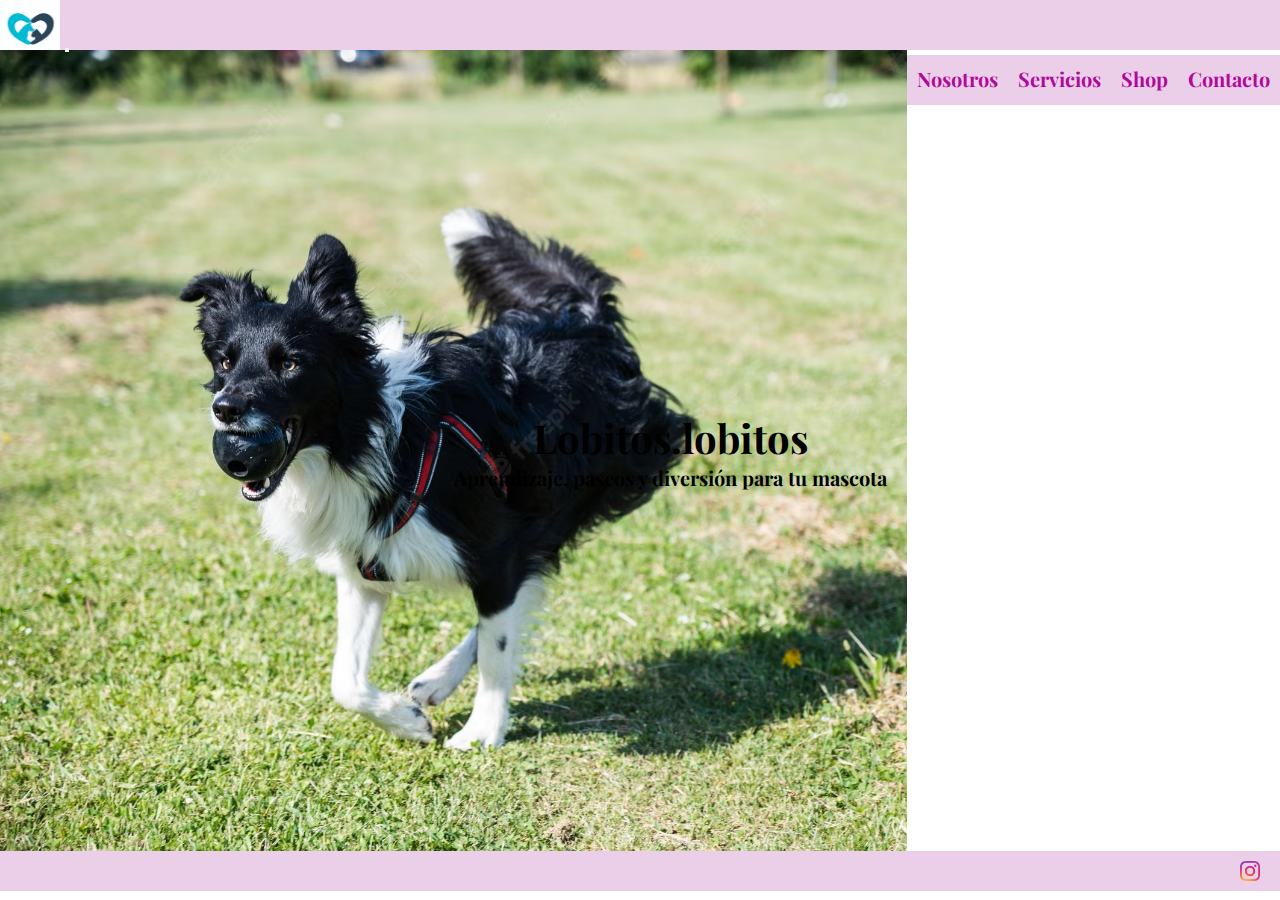
<file: index.html>
<!DOCTYPE html>
<html lang="en">
<head>
    <meta charset="UTF-8">
    <meta http-equiv="X-UA-Compatible" content="IE=edge">
    <meta name="viewport" content="width=device-width, initial-scale=1.0">
    <title>Document</title>

    <!-- BOOTSTRAP -->
    <link href="https://cdn.jsdelivr.net/npm/bootstrap@5.3.0-alpha1/dist/css/bootstrap.min.css" rel="stylesheet" integrity="sha384-GLhlTQ8iRABdZLl6O3oVMWSktQOp6b7In1Zl3/Jr59b6EGGoI1aFkw7cmDA6j6gD" crossorigin="anonymous">

    <!-- MAIN CSS -->
    <link rel="stylesheet" href="./css/estilos.css">
    
    <!-- GOOGLE FONTS -->
    <link rel="preconnect" href="https://fonts.googleapis.com">
    <link rel="preconnect" href="https://fonts.gstatic.com" crossorigin>
    <link href="https://fonts.googleapis.com/css2?family=Playfair+Display:wght@500&display=swap" rel="stylesheet">

    </head>


<body>
    <header>
        <div>
            <nav class="navbar navbar-expand-lg bg-body-tertiary">
                <div class="container-fluid">
                  <a class="navbar-brand" href="#"><img src="./img/logo.jpg" alt="Logo" width="60rem" height="50rem" class="d-inline-block align-text-top"></a>
                  <button class="navbar-toggler" type="button" data-bs-toggle="collapse" data-bs-target="#navbarSupportedContent" aria-controls="navbarSupportedContent" aria-expanded="false" aria-label="Toggle navigation">
                    <span class="navbar-toggler-icon"></span>
                  </button>
                  <div class="collapse navbar-collapse" id="navbarSupportedContent">
                    <ul class="navbar-nav me-auto mb-2 mb-lg-0">
                        <li class="nav-item">
                            <a class="nav-link active" aria-current="page" href="./pages/contacto.html">Contacto</a>
                        </li>
                        <li class="nav-item">
                            <a class="nav-link" href="./pages/carrito.html">Shop</a>
                        </li>
                        <li class="nav-item">
                            <a class="nav-link" href="./pages/servicios.html">Servicios</a>
                        </li>
                        <li class="nav-item">
                            <a class="nav-link" href="./pages/sobrenosotros.html">Nosotros</a>
                        </li>
                    </ul>
                    </div>
                </div>
              </nav>
        </div>
    </header>
    <main>
        <div>
            <section class="principal">
                <div class="title">
                    <h1 >Lobitos.lobitos</h1>
                    <p > Aprendizaje, paseos y diversión para tu mascota</p>
                </div>
            </section>
        </div> 
    </main>

    <footer>        
        <a href="https://www.instagram.com/lobitos.lobitos/" target="_blank">
            <img src="./img/logo-instagram-png-2443.png" alt="logo instagram" class="instagram"></a>
    </footer>

    <!-- BOOTSTRAP -->

    <script src="https://cdn.jsdelivr.net/npm/bootstrap@5.3.0-alpha1/dist/js/bootstrap.bundle.min.js" integrity="sha384-w76AqPfDkMBDXo30jS1Sgez6pr3x5MlQ1ZAGC+nuZB+EYdgRZgiwxhTBTkF7CXvN" crossorigin="anonymous"></script>

</body>

</html>
</file>
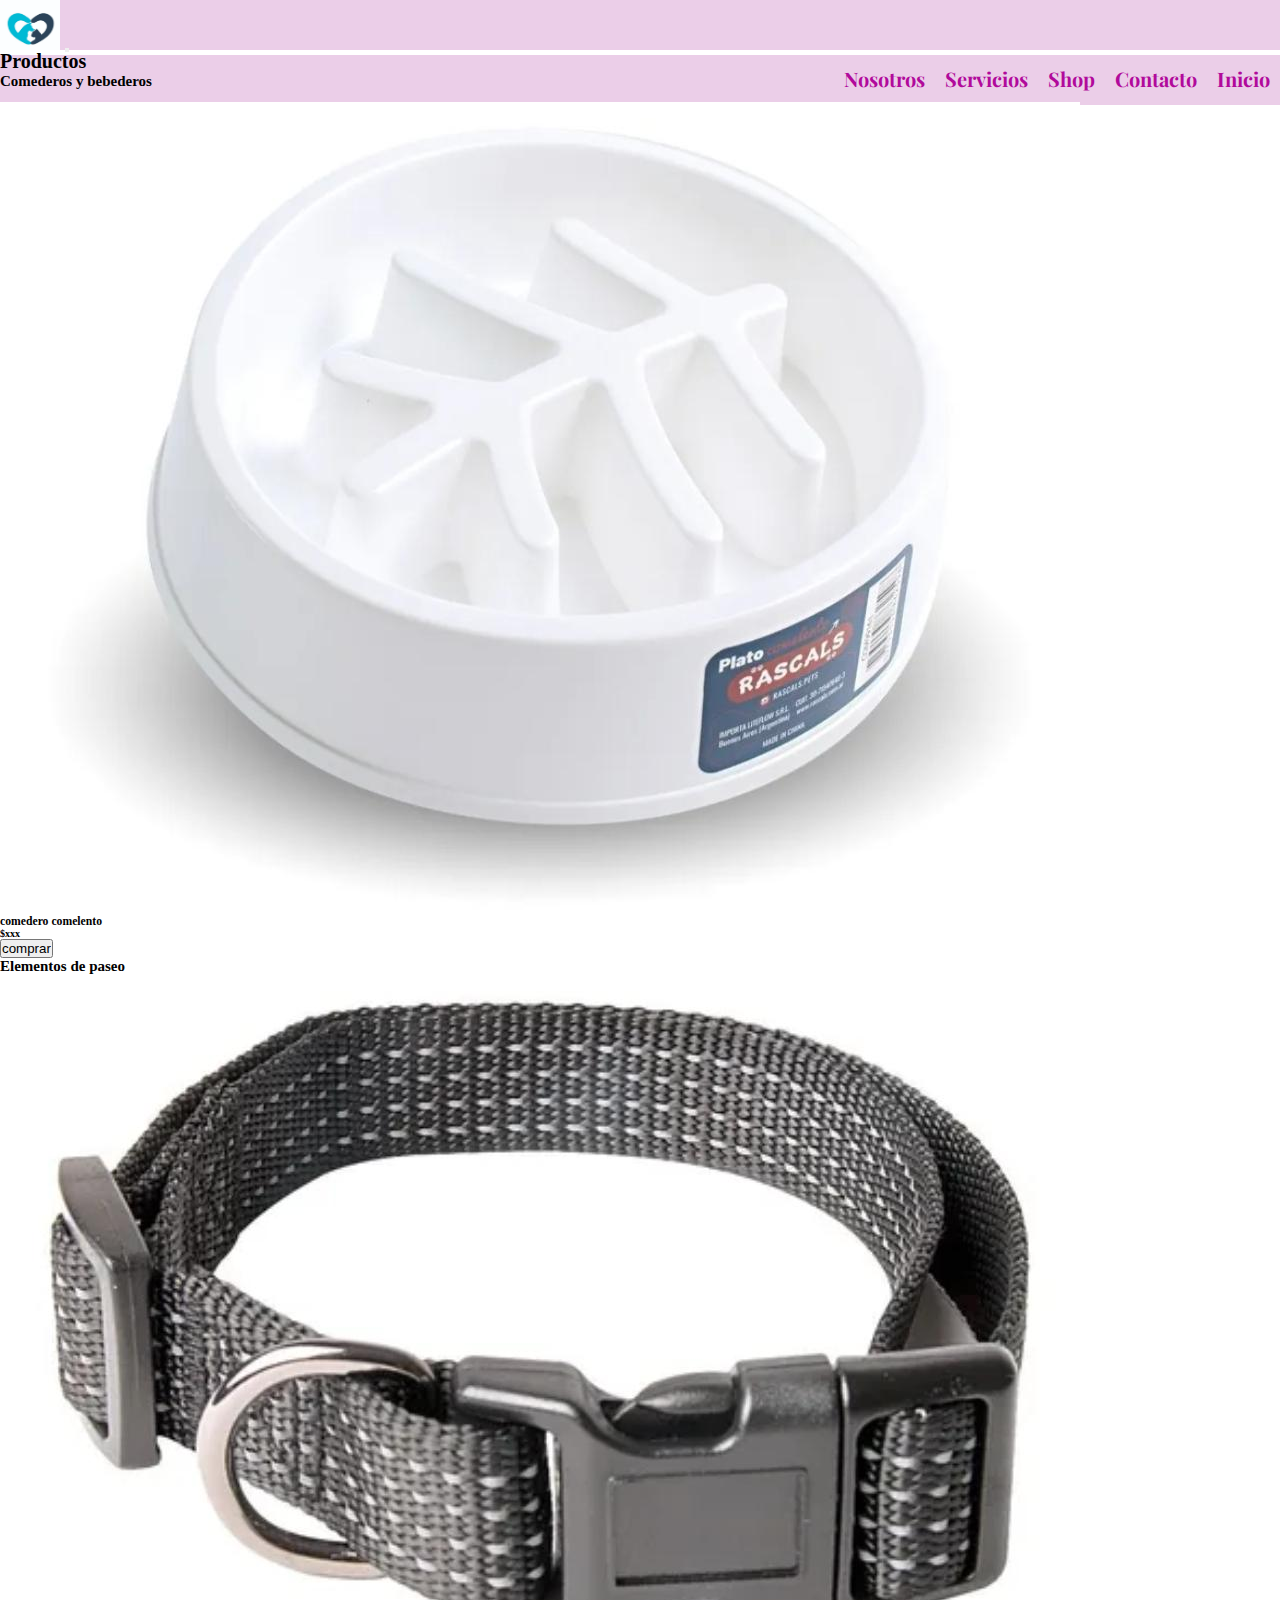
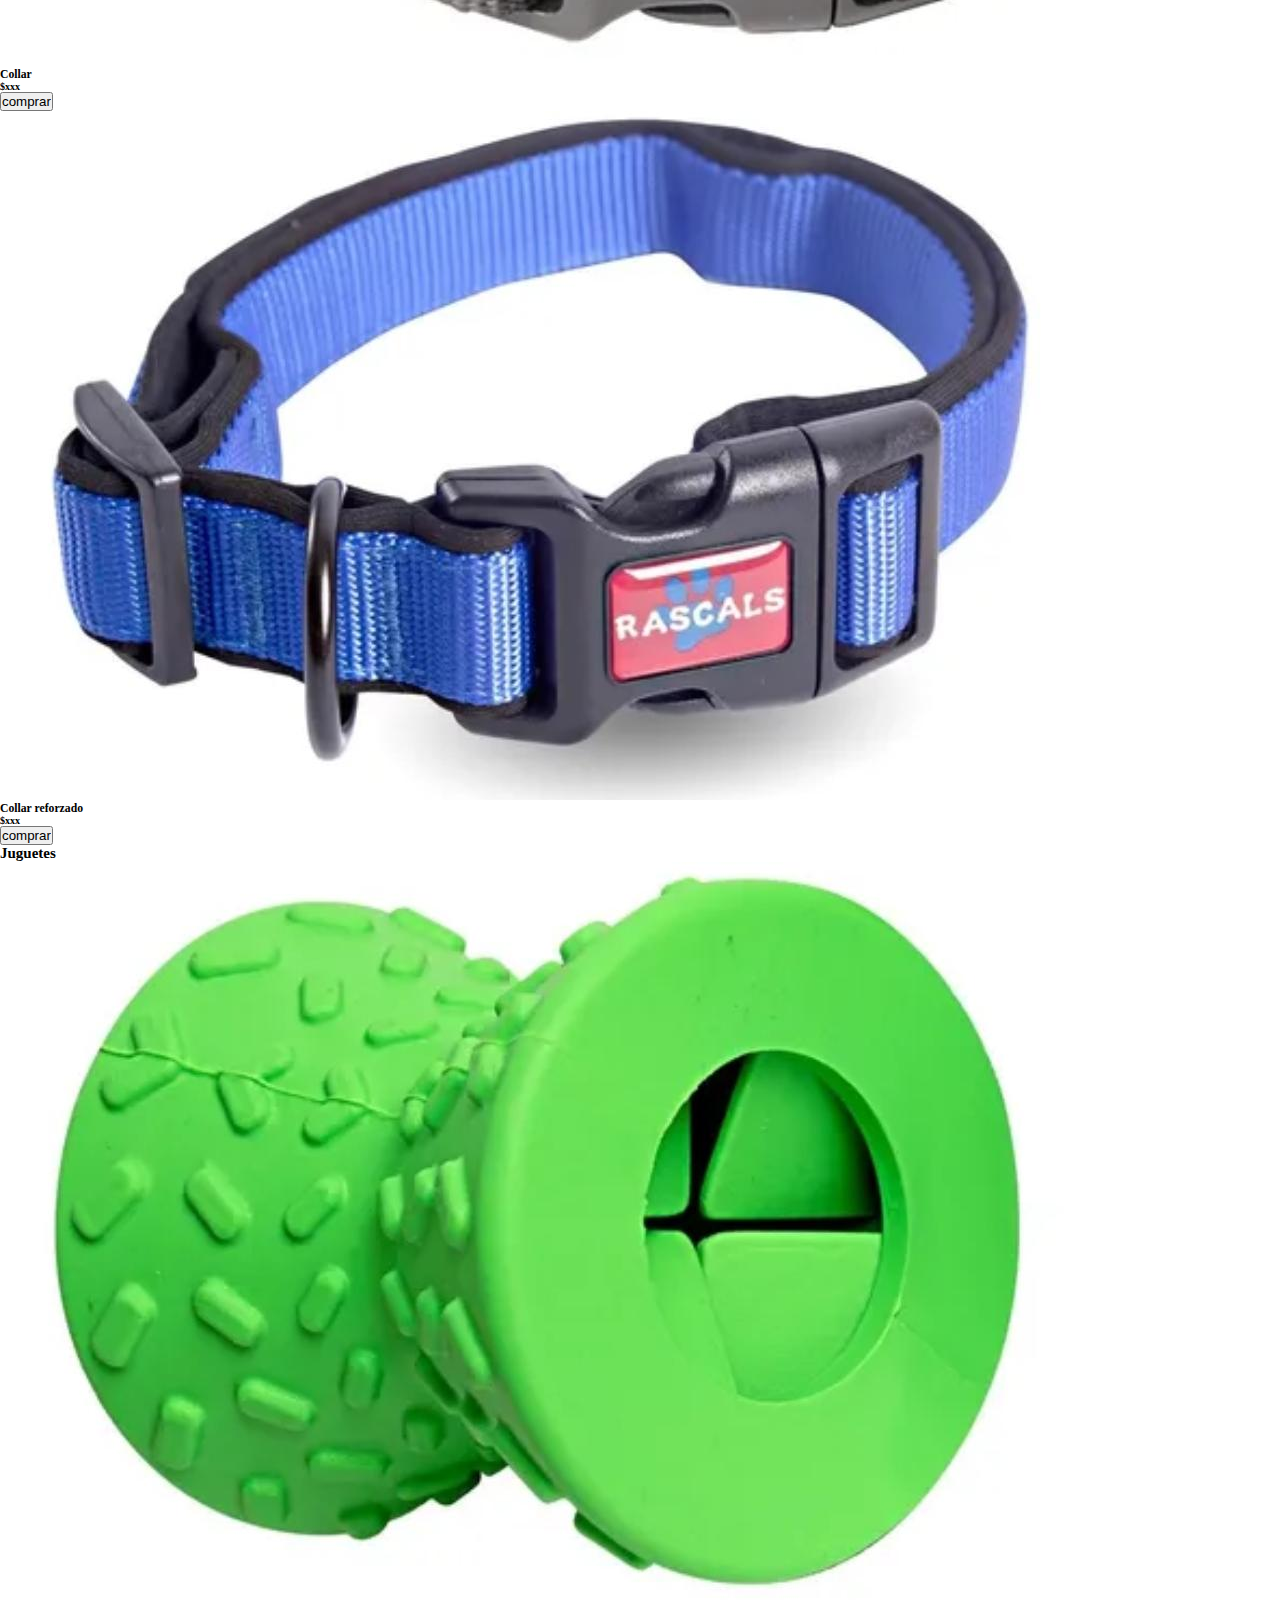
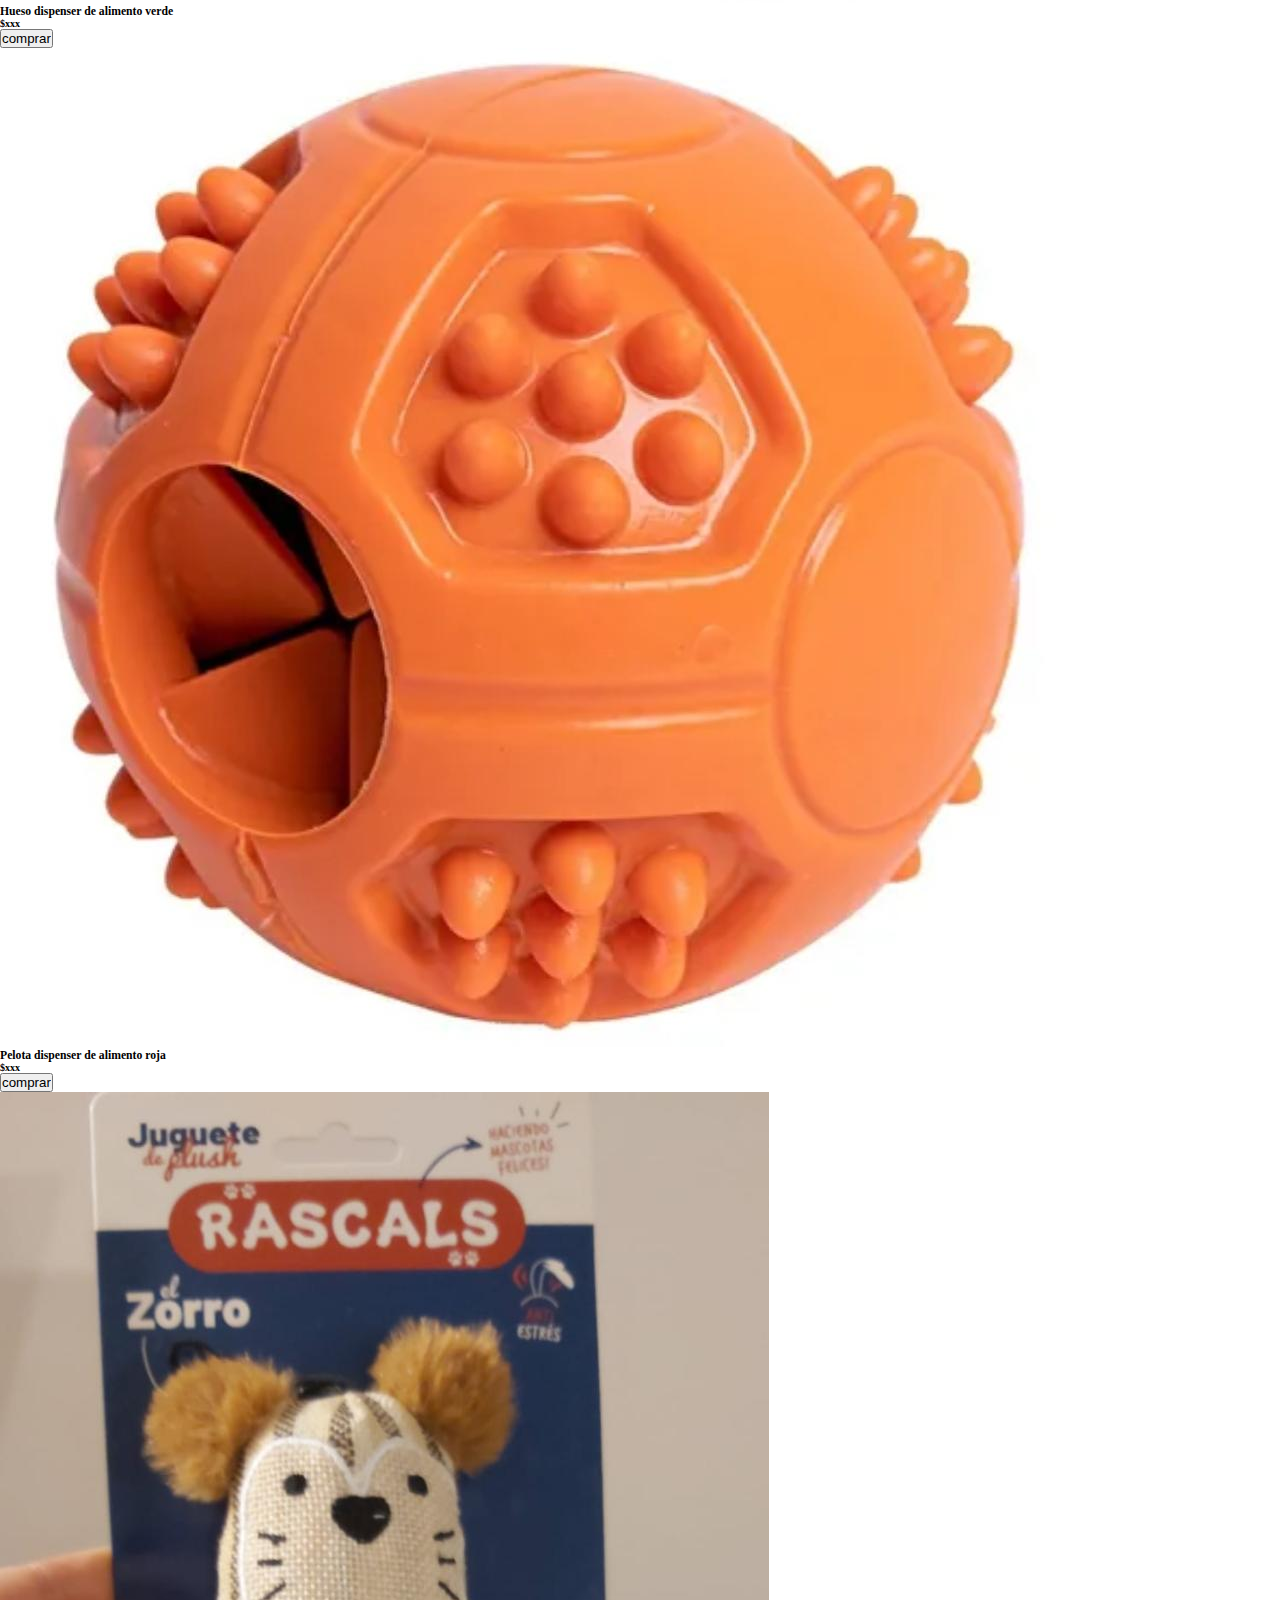
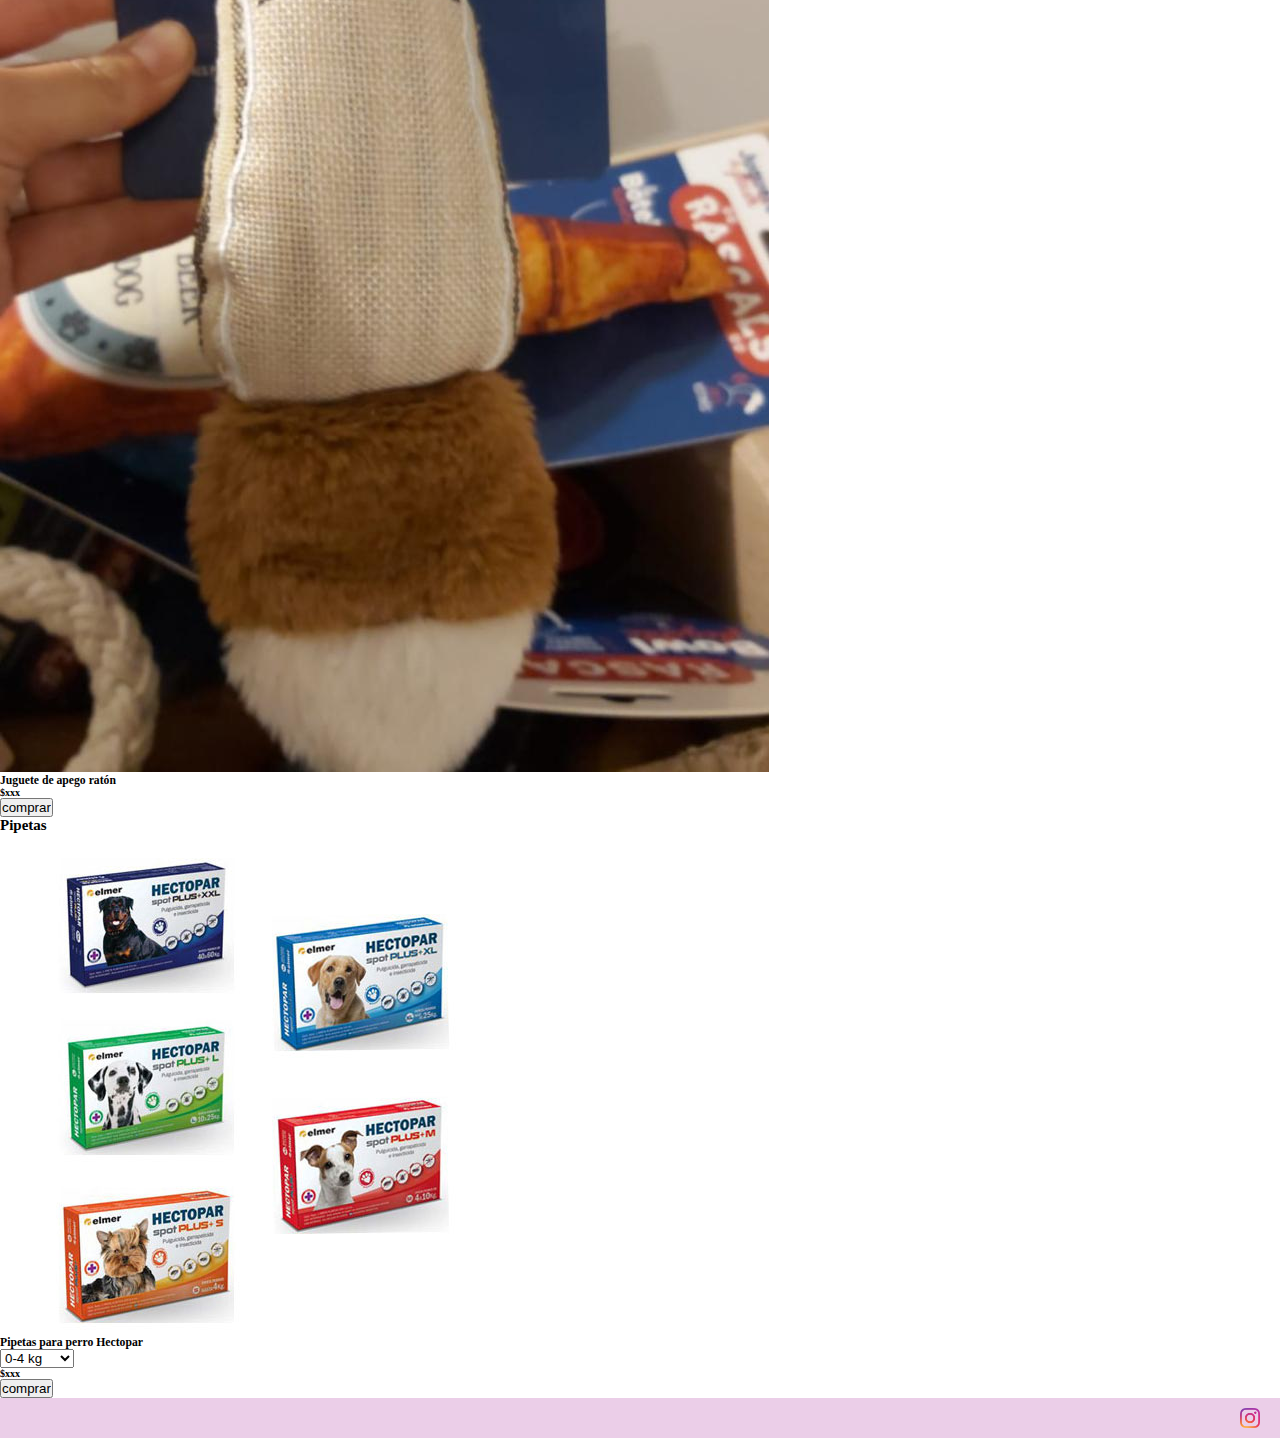
<file: pages/carrito.html>
<!DOCTYPE html>
<html lang="en">
<head>
    <meta charset="UTF-8">
    <meta http-equiv="X-UA-Compatible" content="IE=edge">
    <meta name="viewport" content="width=device-width, initial-scale=1.0">
    <title>Document</title>

    <!-- BOOTSTRAP -->
    <link href="https://cdn.jsdelivr.net/npm/bootstrap@5.3.0-alpha1/dist/css/bootstrap.min.css" rel="stylesheet" integrity="sha384-GLhlTQ8iRABdZLl6O3oVMWSktQOp6b7In1Zl3/Jr59b6EGGoI1aFkw7cmDA6j6gD" crossorigin="anonymous">

    <!-- MAIN CSS -->
    <link rel="stylesheet" href="../css/estilos.css">

    <!-- GOOGLE FONTS -->
    <link rel="preconnect" href="https://fonts.googleapis.com">
    <link rel="preconnect" href="https://fonts.gstatic.com" crossorigin>
    <link href="https://fonts.googleapis.com/css2?family=Playfair+Display:wght@500&display=swap" rel="stylesheet">


</head>
<body>
    <header>
        <div>
            <nav class="navbar navbar-expand-lg bg-body-tertiary">
                <div class="container-fluid">
                    <a class="navbar-brand" href="#"><img src="../img/logo.jpg" alt="Logo" width="60rem" height="50rem" class="d-inline-block align-text-top"></a>
                    <button class="navbar-toggler" type="button" data-bs-toggle="collapse" data-bs-target="#navbarSupportedContent" aria-controls="navbarSupportedContent" aria-expanded="false" aria-label="Toggle navigation">
                        <span class="navbar-toggler-icon"></span>
                    </button>
                    <div class="collapse navbar-collapse" id="navbarSupportedContent">
                    <ul class="navbar-nav me-auto mb-2 mb-lg-0">
                        <li class="nav-item">
                            <a class="nav-link active" aria-current="page" href="../index.html">Inicio</a>
                        </li>
                        <li class="nav-item">
                            <a class="nav-link" href="../pages/contacto.html">Contacto</a>
                        </li>
                        <li class="nav-item">
                            <a class="nav-link" href="../pages/carrito.html">Shop</a>
                        </li>
                        <li class="nav-item">
                            <a class="nav-link" href="../pages/servicios.html">Servicios</a>
                        </li>
                        <li class="nav-item">
                            <a class="nav-link" href="../pages/sobrenosotros.html">Nosotros</a>
                        </li>
                    </ul>
                    </div>
                </div>
            </nav>
        </div>
    </header>
    <main>
        <h1>Productos</h1>
        <section> 
            <h2>Comederos y bebederos</h2>
            <article>
                <img src="../img/Comedero comelento.jpeg" alt="comedero comelento blanco">
                <h3>comedero comelento</h3>
                <div>
                    <h4>$xxx</h4>
                </div>                
                <div>
                    <input type="button" value="comprar">
                </div>
            </article>
        </section>

        <section> 
            <h2>Elementos de paseo</h2>
            <article>
                <img src="../img/Collar.jpeg" alt="collar">
                <h3>Collar</h3>
                <div>
                    <h4>$xxx</h4>
                </div>
                <div>
                    <input type="button" value="comprar">
                </div>
            </article>
            <article>
                <img src="../img/Collar azul II.jpeg" alt="collar reforzado">
                <h3>Collar reforzado</h3>
                <div>
                    <h4>$xxx</h4>
                </div>
                <div>
                    <input type="button" value="comprar">
                </div>
            </article>
        </section>

        <section> 
            
            <h2>Juguetes</h2>

            <article>
                <img src="../img/Hueso dispenser verde.jpeg" alt="Hueso dispenser de alimento verde">
                <h3>Hueso dispenser de alimento verde</h3>
                <div>
                    <h4>$xxx</h4>
                </div>
                <div>
                    <input type="button" value="comprar">
                </div>
            </article>

            <article>
                <img src="../img/Pelota dispenser roja.jpeg" alt="Pelota dispenser de alimento roja">
                <h3>Pelota dispenser de alimento roja</h3>
                <div>
                    <h4>$xxx</h4>
                </div>
                <div>
                    <input type="button" value="comprar">
                </div>
            </article>

            <article>
                <img src="../img/Juguete de apego raton.jpeg" alt="Juguete de apego ratón">
                <h3>Juguete de apego ratón</h3>
                <div>
                    <h4>$xxx</h4>
                </div>
                <div>
                    <input type="button" value="comprar">
                </div>
            </article>
        </section>

        <section> 
            
            <h2>Pipetas</h2>

            <article>
                <img src="../img/hectopar-perro.jpg" alt="Pipetas para perro Hectopar">
                <h3>Pipetas para perro Hectopar</h3>
                <div>
                    <form action=""></form>
                    <select name="pipetas" id="">
                        <option value="0-4 kg">0-4 kg</option>
                        <option value="4-10 kg">4-10 kg</option>
                        <option value="10-25 kg">10-25 kg</option>
                        <option value="25-40 kg">25-40 kg</option>
                        <option value="40-60 kg">40-60 kg</option>
                    </select>
                </div>
                <div>
                    <h4>$xxx</h4>
                </div>
                <div>
                    <input type="button" value="comprar">
                </div>
                
            </article>

    </main>

    <footer>        
        <a href="https://www.instagram.com/lobitos.lobitos/" target="_blank">
            <img src="../img/logo-instagram-png-2443.png" alt="logo instagram" class="instagram"></a>
    </footer>

    <!-- BOOTSTRAP -->

    <script src="https://cdn.jsdelivr.net/npm/bootstrap@5.3.0-alpha1/dist/js/bootstrap.bundle.min.js" integrity="sha384-w76AqPfDkMBDXo30jS1Sgez6pr3x5MlQ1ZAGC+nuZB+EYdgRZgiwxhTBTkF7CXvN" crossorigin="anonymous"></script>

    
</body>
</html>
</file>
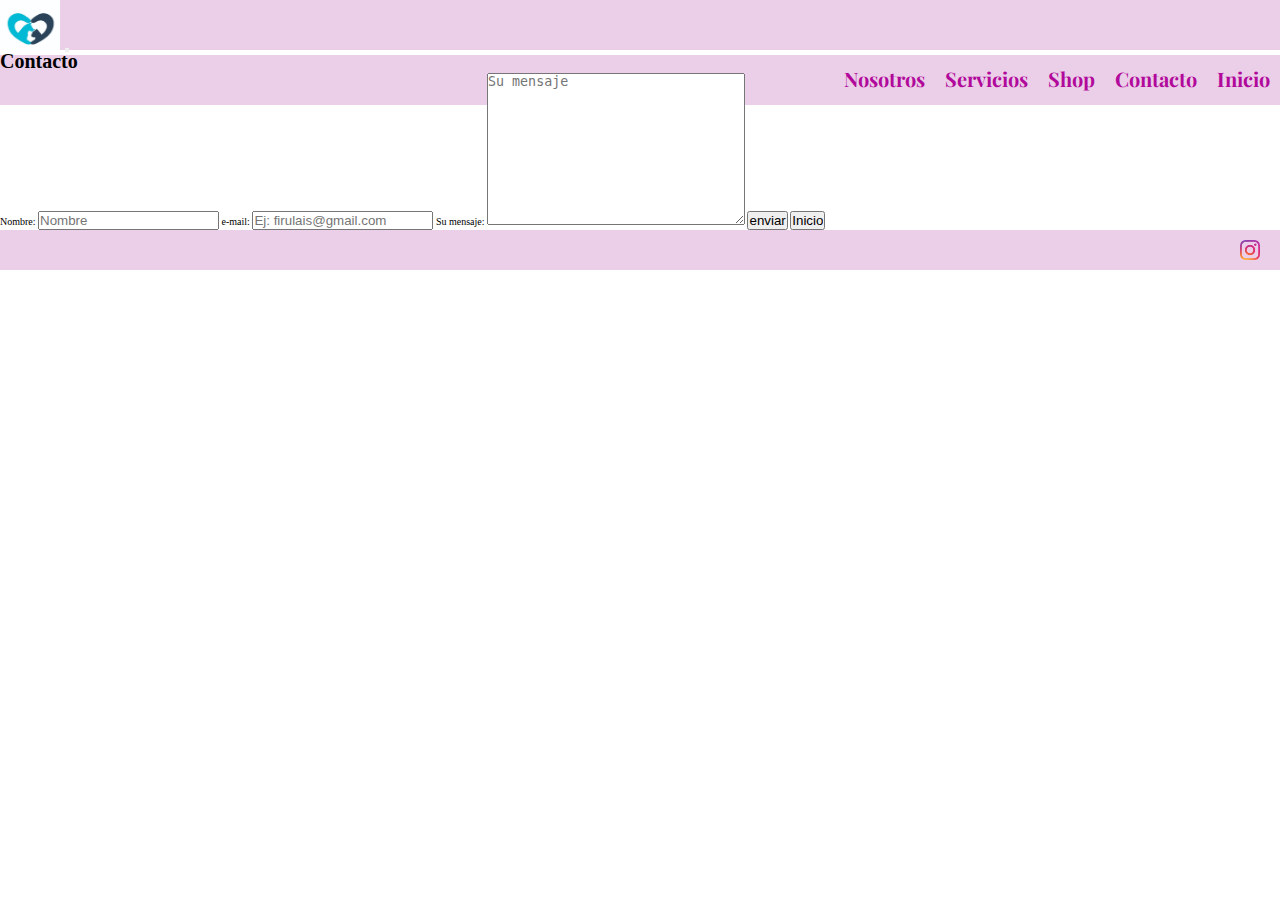
<file: pages/contacto.html>
<!DOCTYPE html>
<html lang="en">
<head>
    <meta charset="UTF-8">
    <meta http-equiv="X-UA-Compatible" content="IE=edge">
    <meta name="viewport" content="width=device-width, initial-scale=1.0">
    <title>Document</title>
     <!-- BOOTSTRAP -->
     <link href="https://cdn.jsdelivr.net/npm/bootstrap@5.3.0-alpha1/dist/css/bootstrap.min.css" rel="stylesheet" integrity="sha384-GLhlTQ8iRABdZLl6O3oVMWSktQOp6b7In1Zl3/Jr59b6EGGoI1aFkw7cmDA6j6gD" crossorigin="anonymous">

    <!-- MAIN CSS -->
    <link rel="stylesheet" href="../css/estilos.css">

    <!-- GOOGLE FONTS -->
    <link rel="preconnect" href="https://fonts.googleapis.com">
    <link rel="preconnect" href="https://fonts.gstatic.com" crossorigin>
    <link href="https://fonts.googleapis.com/css2?family=Playfair+Display:wght@500&display=swap" rel="stylesheet">


</head>
<body>
    <header>
        <div>
            <nav class="navbar navbar-expand-lg bg-body-tertiary">
                <div class="container-fluid">
                    <a class="navbar-brand" href="#"><img src="../img/logo.jpg" alt="Logo" width="60rem" height="50rem" class="d-inline-block align-text-top"></a>
                    <button class="navbar-toggler" type="button" data-bs-toggle="collapse" data-bs-target="#navbarSupportedContent" aria-controls="navbarSupportedContent" aria-expanded="false" aria-label="Toggle navigation">
                        <span class="navbar-toggler-icon"></span>
                    </button>
                    <div class="collapse navbar-collapse" id="navbarSupportedContent">
                    <ul class="navbar-nav me-auto mb-2 mb-lg-0">
                        <li class="nav-item">
                            <a class="nav-link active" aria-current="page" href="../index.html">Inicio</a>
                        </li>
                        <li class="nav-item">
                            <a class="nav-link" href="../pages/contacto.html">Contacto</a>
                        </li>
                        <li class="nav-item">
                            <a class="nav-link" href="../pages/carrito.html">Shop</a>
                        </li>
                        <li class="nav-item">
                            <a class="nav-link" href="../pages/servicios.html">Servicios</a>
                        </li>
                        <li class="nav-item">
                            <a class="nav-link" href="../pages/sobrenosotros.html">Nosotros</a>
                        </li>
                    </ul>
                    </div>
                </div>
            </nav>
        </div>
    </header>
    <main>
        <h1>Contacto</h1>

    <form action=""></form>

    <label for="name">Nombre:</label>
    <input type="text" name="" id="name" placeholder="Nombre" required>

    <label for="mail">e-mail:</label>
    <input type="email" name="mail" id="mail" placeholder="Ej: firulais@gmail.com">
    
    <label for="text">Su mensaje:</label>
    <textarea name="text" id="text" cols="30" rows="10" placeholder="Su mensaje" required></textarea>

    <input type="submit" value="enviar">
    <input type="button" value="Inicio">

    </main>

    <footer>        
        <a href="https://www.instagram.com/lobitos.lobitos/" target="_blank">
            <img src="../img/logo-instagram-png-2443.png" alt="logo instagram" class="instagram"></a>
    </footer>

    <!-- BOOTSTRAP -->

    <script src="https://cdn.jsdelivr.net/npm/bootstrap@5.3.0-alpha1/dist/js/bootstrap.bundle.min.js" integrity="sha384-w76AqPfDkMBDXo30jS1Sgez6pr3x5MlQ1ZAGC+nuZB+EYdgRZgiwxhTBTkF7CXvN" crossorigin="anonymous"></script>


    
</body>
</html>
</file>
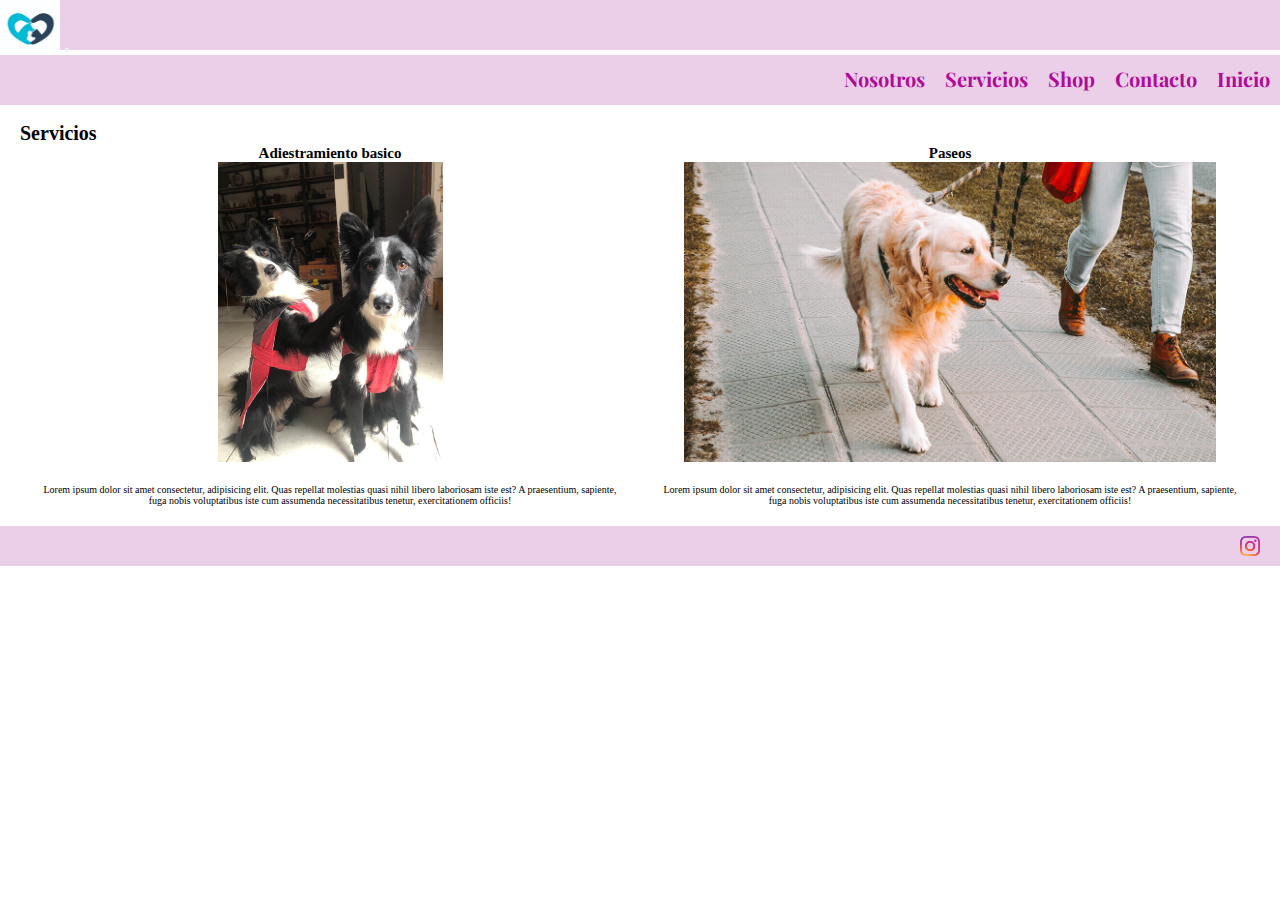
<file: pages/servicios.html>
<!DOCTYPE html>
<html lang="en">
<head>
    <meta charset="UTF-8">
    <meta http-equiv="X-UA-Compatible" content="IE=edge">
    <meta name="viewport" content="width=device-width, initial-scale=1.0">
    <title>Document</title>
     <!-- BOOTSTRAP -->
     <link href="https://cdn.jsdelivr.net/npm/bootstrap@5.3.0-alpha1/dist/css/bootstrap.min.css" rel="stylesheet" integrity="sha384-GLhlTQ8iRABdZLl6O3oVMWSktQOp6b7In1Zl3/Jr59b6EGGoI1aFkw7cmDA6j6gD" crossorigin="anonymous">

    <!-- MAIN CSS -->
    <link rel="stylesheet" href="../css/estilos.css">

    <!-- GOOGLE FONTS -->
    <link rel="preconnect" href="https://fonts.googleapis.com">
    <link rel="preconnect" href="https://fonts.gstatic.com" crossorigin>
    <link href="https://fonts.googleapis.com/css2?family=Playfair+Display:wght@500&display=swap" rel="stylesheet">


</head>
<body>
    <div id="grid-container">
        <header>
            <div>
                <nav class="navbar navbar-expand-lg bg-body-tertiary">
                    <div class="container-fluid">
                        <a class="navbar-brand" href="#"><img src="../img/logo.jpg" alt="Logo" width="60rem" height="50rem" class="d-inline-block align-text-top"></a>
                        <button class="navbar-toggler" type="button" data-bs-toggle="collapse" data-bs-target="#navbarSupportedContent" aria-controls="navbarSupportedContent" aria-expanded="false" aria-label="Toggle navigation">
                            <span class="navbar-toggler-icon"></span>
                        </button>
                        <div class="collapse navbar-collapse" id="navbarSupportedContent">
                        <ul class="navbar-nav me-auto mb-2 mb-lg-0">
                            <li class="nav-item">
                                <a class="nav-link active" aria-current="page" href="../index.html">Inicio</a>
                            </li>
                            <li class="nav-item">
                                <a class="nav-link" href="../pages/contacto.html">Contacto</a>
                            </li>
                            <li class="nav-item">
                                <a class="nav-link" href="../pages/carrito.html">Shop</a>
                            </li>
                            <li class="nav-item">
                                <a class="nav-link" href="../pages/servicios.html">Servicios</a>
                            </li>
                            <li class="nav-item">
                                <a class="nav-link" href="../pages/sobrenosotros.html">Nosotros</a>
                            </li>
                        </ul>
                        </div>
                    </div>
                </nav>
            </div>
        </header>
        <main>
            <div class="pagina">
                <h1>Servicios</h1>
            </div>
            <div class="formatoSeccion">
                <section> 
                    <h2>Adiestramiento basico</h2>
                    <img src="../img/dosborderconpretal.jpeg" alt="Dos perros durante adiestramiento" class="imagen_servicio">
                    <p>Lorem ipsum dolor sit amet consectetur, adipisicing elit. Quas repellat molestias quasi nihil libero laboriosam iste est? A praesentium, sapiente, fuga nobis voluptatibus iste cum assumenda necessitatibus tenetur, exercitationem officiis!</p>
                </section>
                <div>
    
                </div class="formatoSeccion">
                <section> 
                    <h2>Paseos</h2>
                    <img src="../img/golden paseando.jpg" alt="Perro paseando" class="imagen_servicio">
                    <p>Lorem ipsum dolor sit amet consectetur, adipisicing elit. Quas repellat molestias quasi nihil libero laboriosam iste est? A praesentium, sapiente, fuga nobis voluptatibus iste cum assumenda necessitatibus tenetur, exercitationem officiis!</p>
                </section>
                </div>
    
            
        </main>
    
        <footer>        
            <a href="https://www.instagram.com/lobitos.lobitos/" target="_blank">
                <img src="../img/logo-instagram-png-2443.png" alt="logo instagram" class="instagram"></a>
        </footer>
    
        <!-- BOOTSTRAP -->
    
        <script src="https://cdn.jsdelivr.net/npm/bootstrap@5.3.0-alpha1/dist/js/bootstrap.bundle.min.js" integrity="sha384-w76AqPfDkMBDXo30jS1Sgez6pr3x5MlQ1ZAGC+nuZB+EYdgRZgiwxhTBTkF7CXvN" crossorigin="anonymous"></script>
    
        
    
    </body>

    </div>
    
</html>
</file>
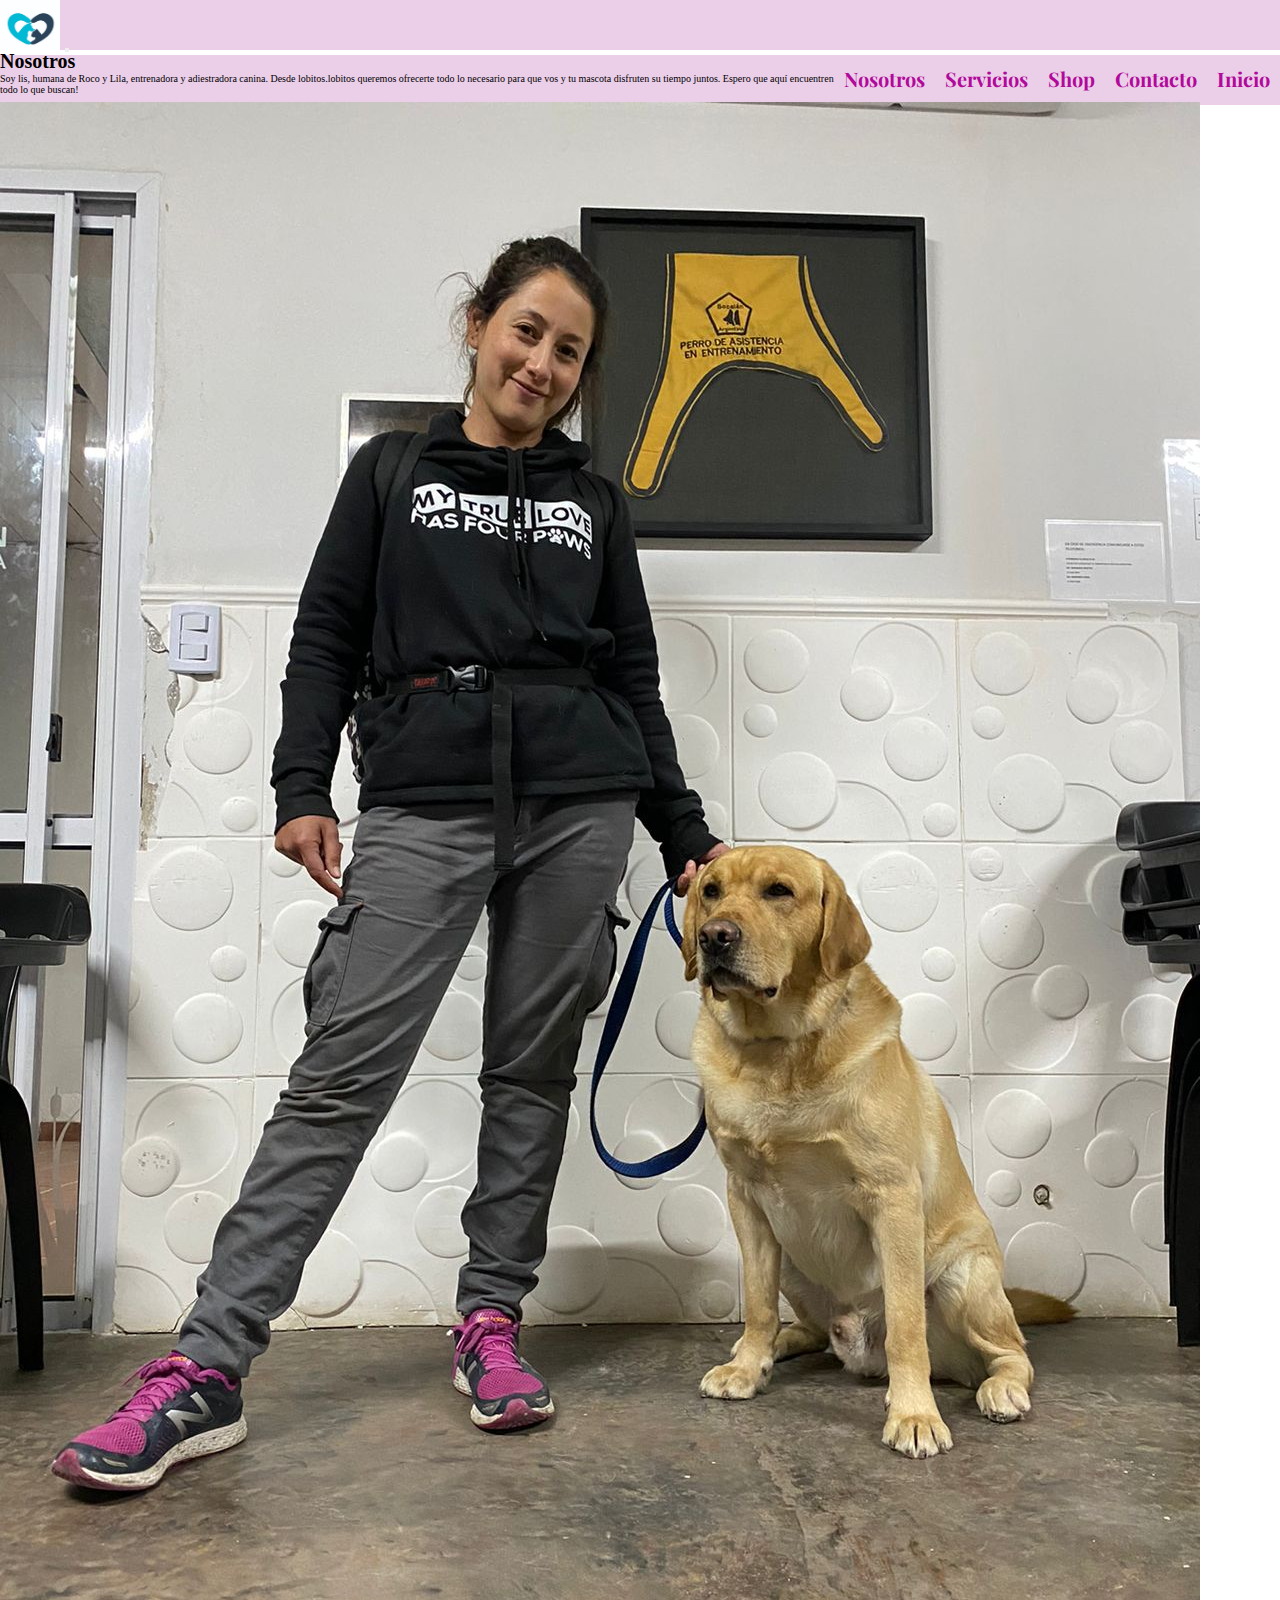
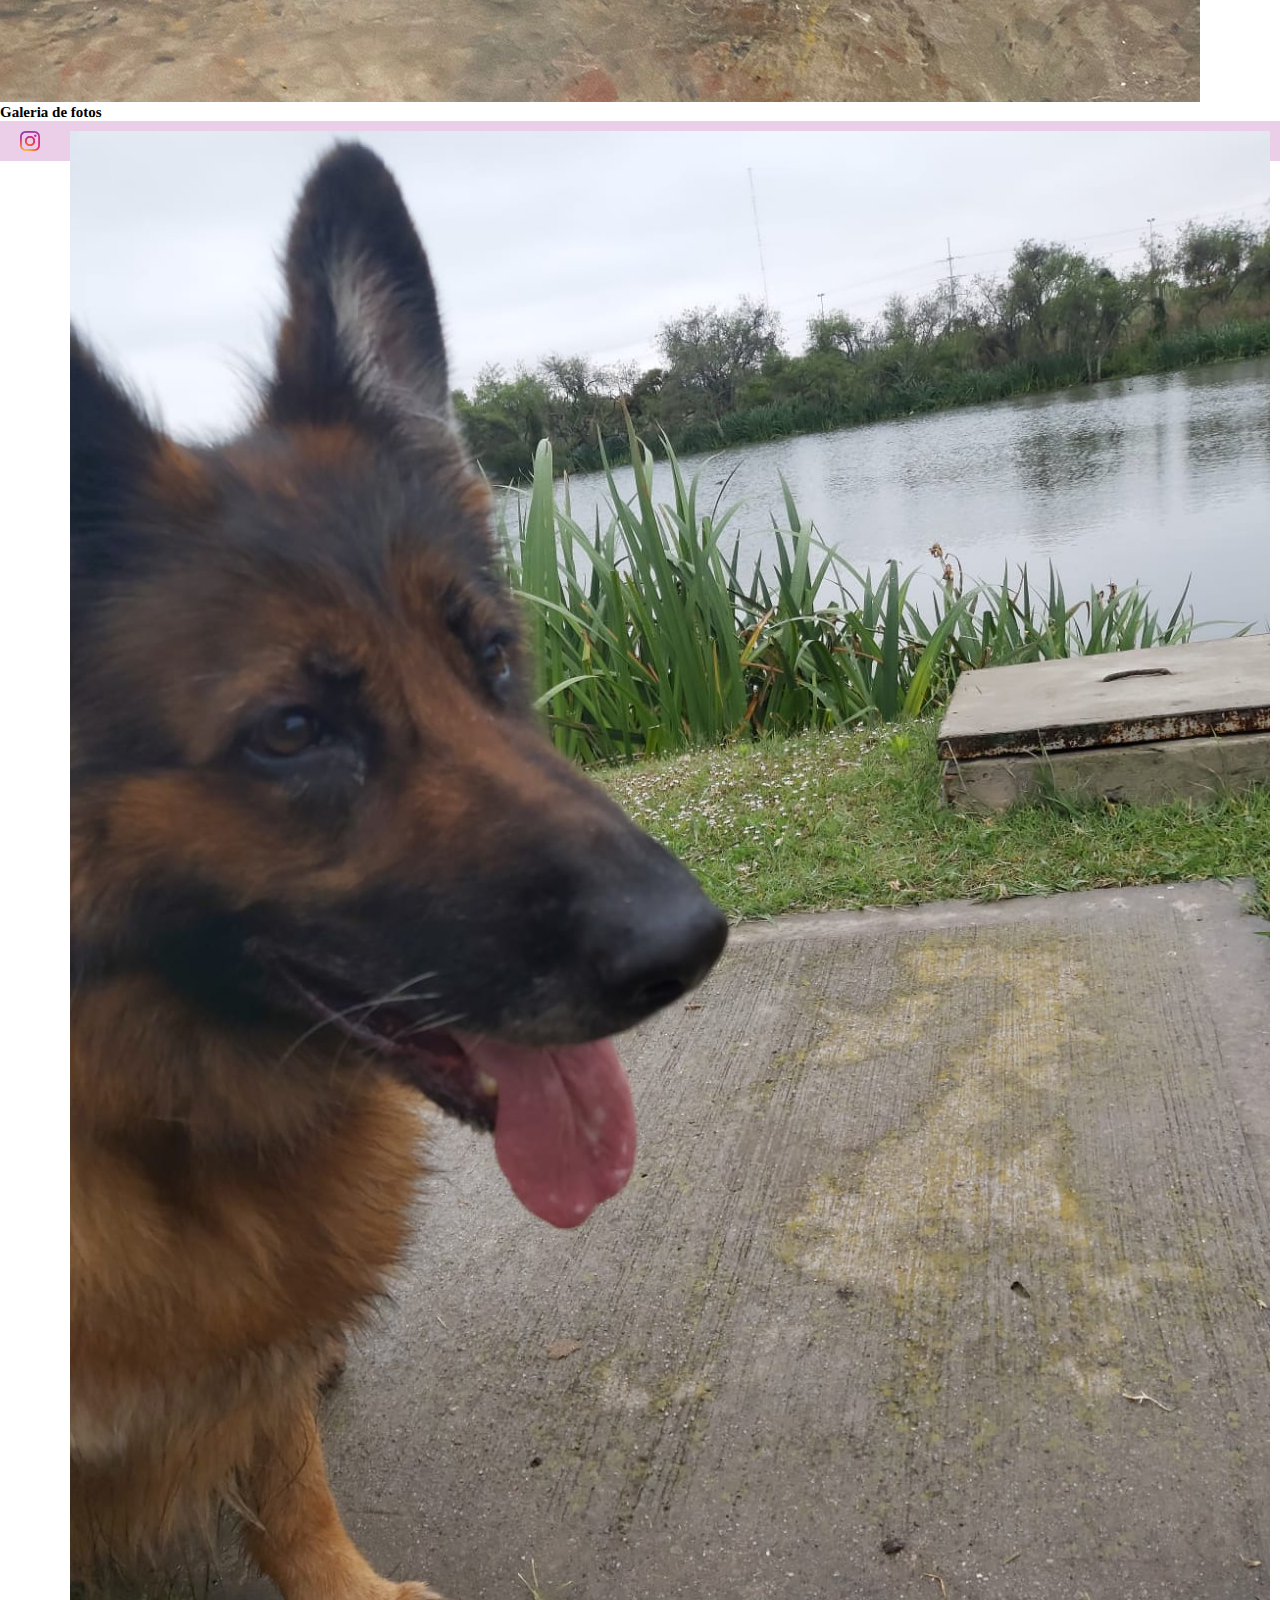
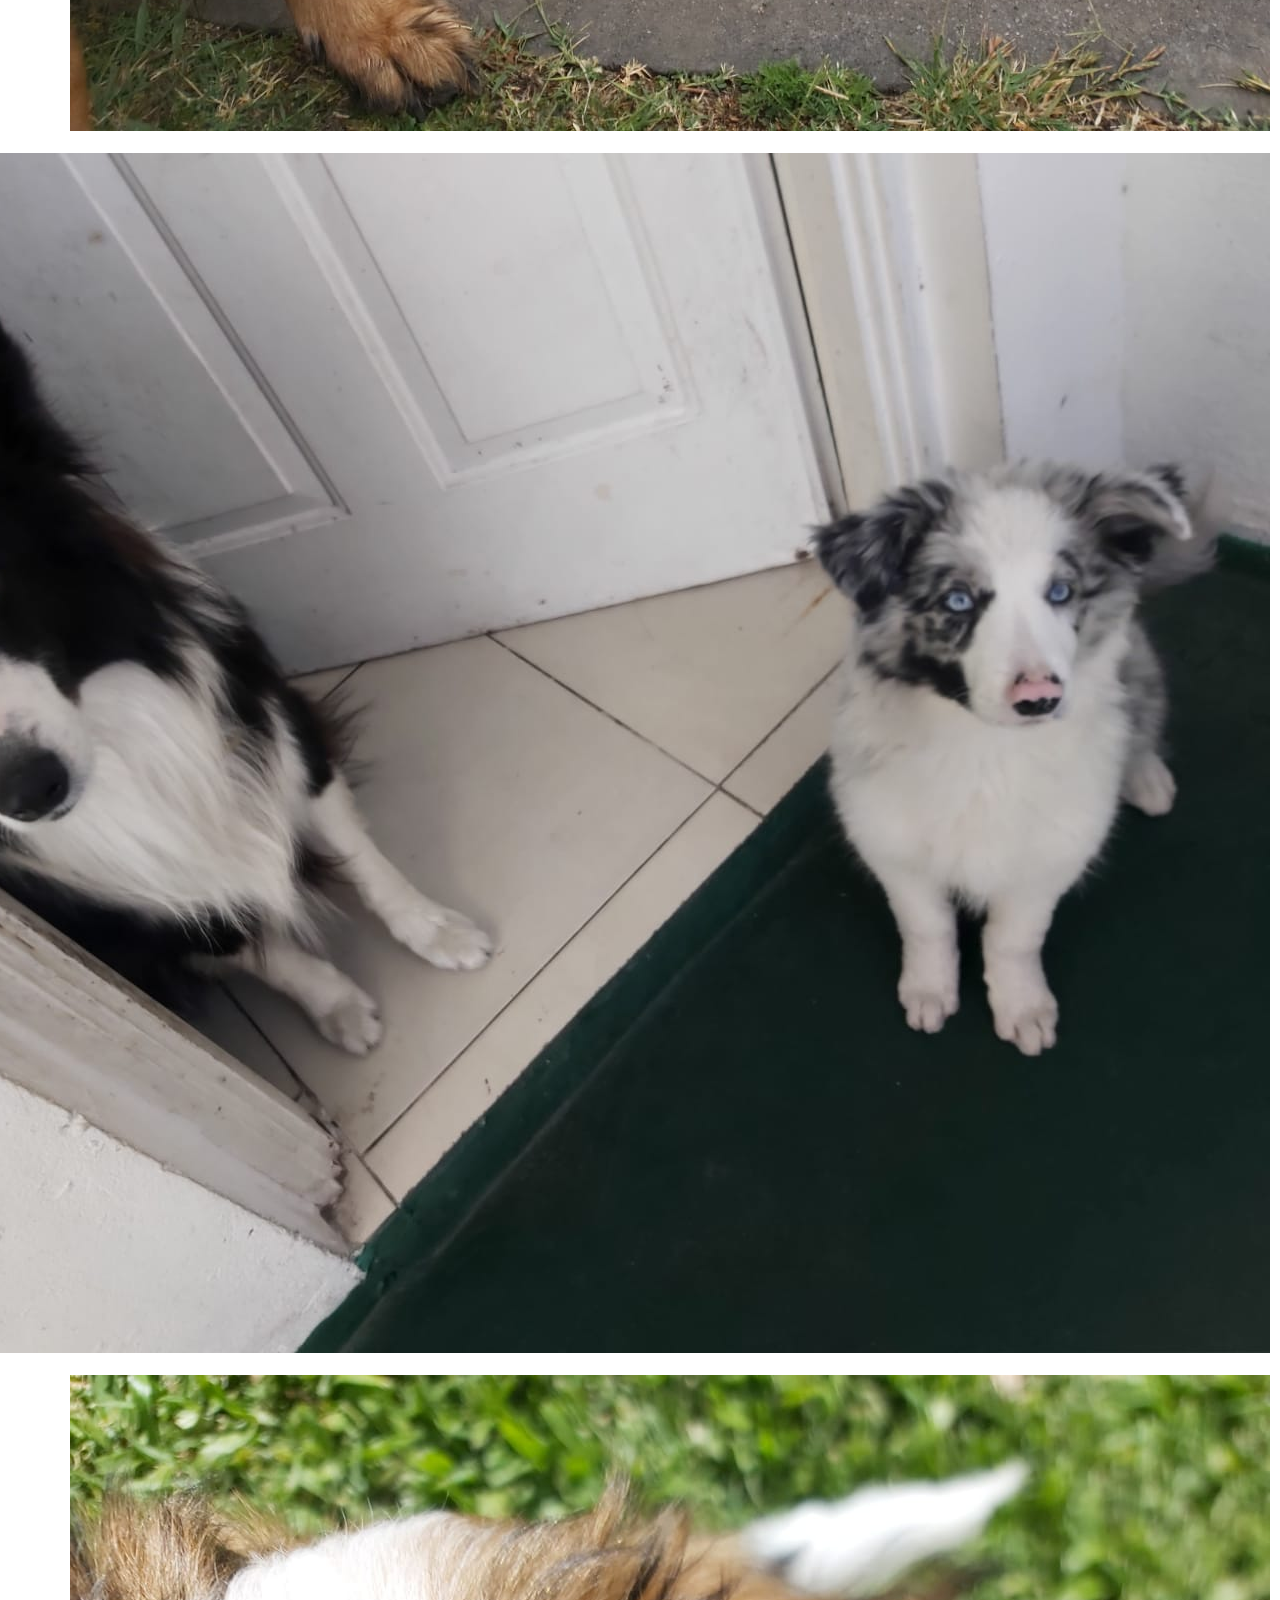
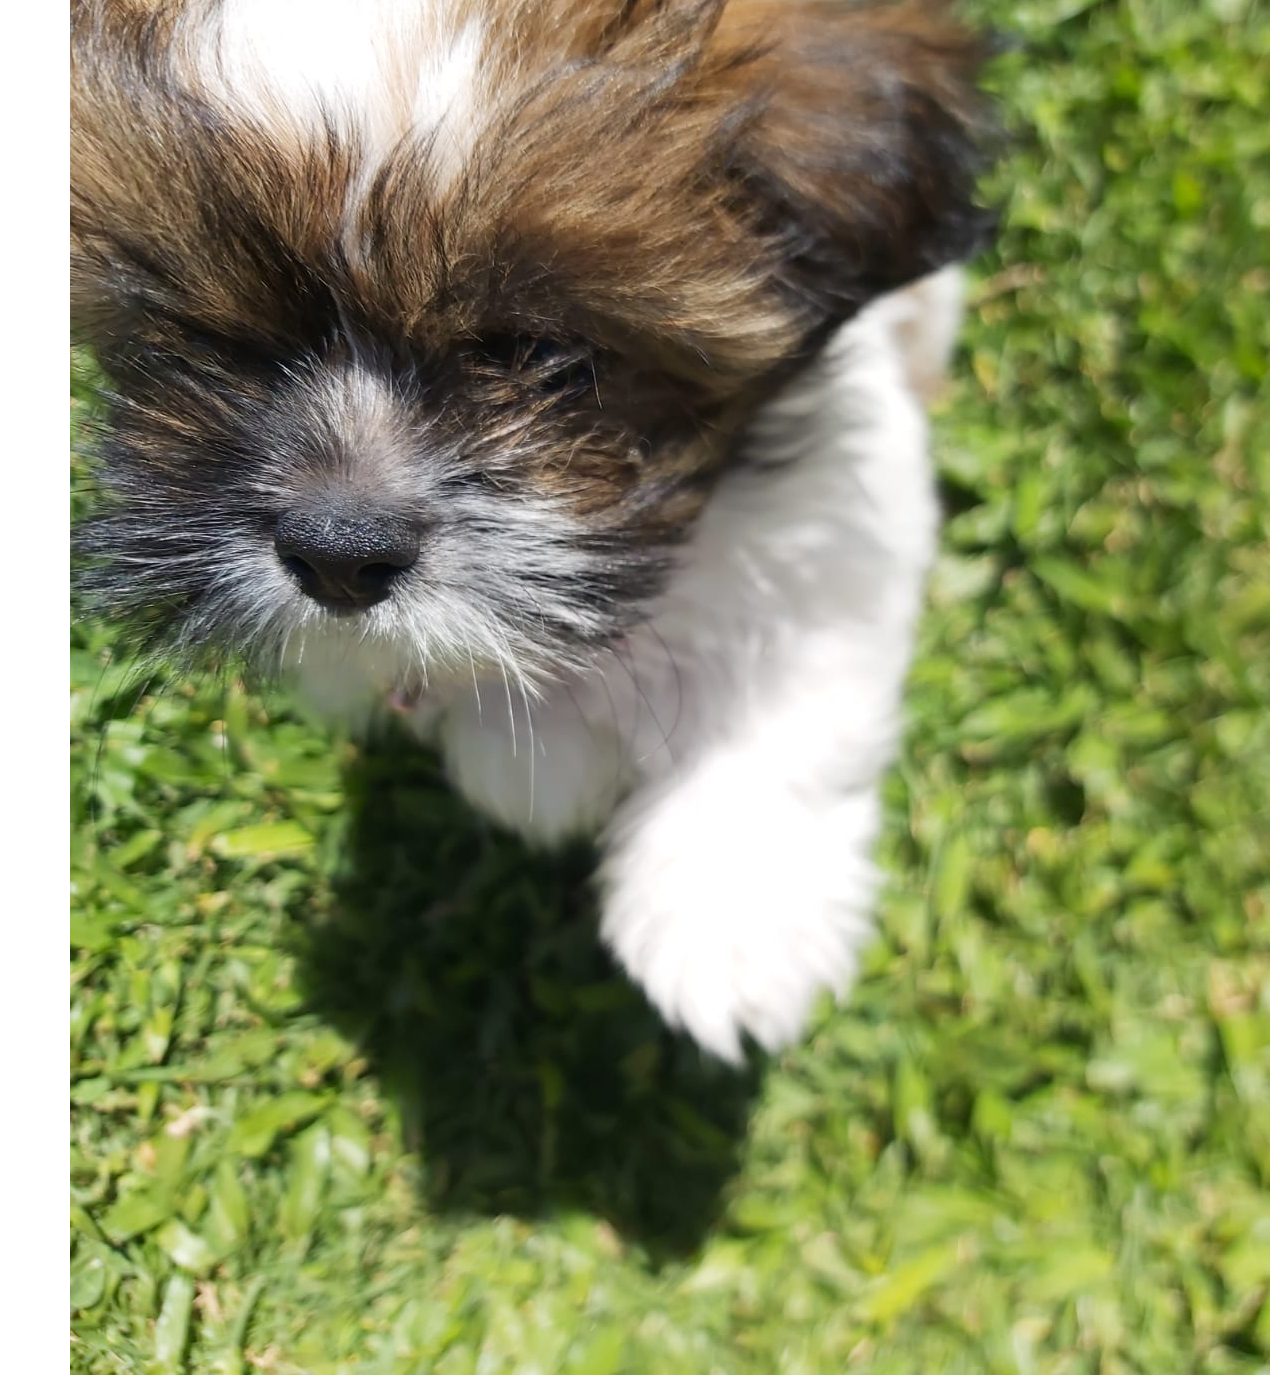
<file: pages/sobrenosotros.html>
<!DOCTYPE html>
<html lang="en">
<head>
    <meta charset="UTF-8">
    <meta http-equiv="X-UA-Compatible" content="IE=edge">
    <meta name="viewport" content="width=device-width, initial-scale=1.0">
    <title>Document</title>

    <!-- BOOTSTRAP -->
    <link href="https://cdn.jsdelivr.net/npm/bootstrap@5.3.0-alpha1/dist/css/bootstrap.min.css" rel="stylesheet" integrity="sha384-GLhlTQ8iRABdZLl6O3oVMWSktQOp6b7In1Zl3/Jr59b6EGGoI1aFkw7cmDA6j6gD" crossorigin="anonymous">

    <!-- MAIN CSS -->
    <link rel="stylesheet" href="../css/estilos.css">

    <!-- GOOGLE FONTS -->
    <link rel="preconnect" href="https://fonts.googleapis.com">
    <link rel="preconnect" href="https://fonts.gstatic.com" crossorigin>
    <link href="https://fonts.googleapis.com/css2?family=Playfair+Display:wght@500&display=swap" rel="stylesheet">


</head>
<body>
    <header>
        <div>
            <nav class="navbar navbar-expand-lg bg-body-tertiary">
                <div class="container-fluid">
                    <a class="navbar-brand" href="#"><img src="../img/logo.jpg" alt="Logo" width="60rem" height="50rem" class="d-inline-block align-text-top"></a>
                    <button class="navbar-toggler" type="button" data-bs-toggle="collapse" data-bs-target="#navbarSupportedContent" aria-controls="navbarSupportedContent" aria-expanded="false" aria-label="Toggle navigation">
                        <span class="navbar-toggler-icon"></span>
                    </button>
                    <div class="collapse navbar-collapse" id="navbarSupportedContent">
                    <ul class="navbar-nav me-auto mb-2 mb-lg-0">
                        <li class="nav-item">
                            <a class="nav-link active" aria-current="page" href="../index.html">Inicio</a>
                        </li>
                        <li class="nav-item">
                            <a class="nav-link" href="../pages/contacto.html">Contacto</a>
                        </li>
                        <li class="nav-item">
                            <a class="nav-link" href="../pages/carrito.html">Shop</a>
                        </li>
                        <li class="nav-item">
                            <a class="nav-link" href="../pages/servicios.html">Servicios</a>
                        </li>
                        <li class="nav-item">
                            <a class="nav-link" href="../pages/sobrenosotros.html">Nosotros</a>
                        </li>
                    </ul>
                    </div>
                </div>
            </nav>
        </div>
    </header>

    <main>
        <section>
            
        <h1>Nosotros</h1>
        <p class="presentacion">Soy lis, humana de Roco y Lila, entrenadora y adiestradora canina. Desde lobitos.lobitos queremos ofrecerte todo lo necesario para que vos y tu mascota disfruten su tiempo juntos.
            Espero que aquí encuentren todo lo que buscan!</p>
            <img src="../img/lisypanqueque.jpeg" alt="entrenadora y perro">
        </section>
        
        <section>
            <h2>Galeria de fotos</h2>
            <li><img src="../img/ovejerolaguna.jpeg" alt="Perro en la laguna"></li>
            <li><img src="..//img/Roco y lila.jpeg" alt="Roco y Lila"></li>
            <li><img src="../img/perritocorriendo.jpeg" alt="perro corriendo"></li>
        </section>

    </main>

    <footer>        
        <a href="https://www.instagram.com/lobitos.lobitos/" target="_blank">
            <img src="../img/logo-instagram-png-2443.png" alt="logo instagram" class="instagram"></a>
    </footer>

    <!-- BOOTSTRAP -->

    <script src="https://cdn.jsdelivr.net/npm/bootstrap@5.3.0-alpha1/dist/js/bootstrap.bundle.min.js" integrity="sha384-w76AqPfDkMBDXo30jS1Sgez6pr3x5MlQ1ZAGC+nuZB+EYdgRZgiwxhTBTkF7CXvN" crossorigin="anonymous"></script>


</body>


</html>
</file>
<file: css/estilos.css>
/* RESET */
* {
    margin: 0;
    padding: 0;
}

html{
    font-size: 62.5%;
}

/* BARRA DE NAVEGACIÓN */
body header div {
    background-color: rgb(235, 206, 232);
    font-size: 2rem;
    font-family: 'Playfair Display', serif;
    font-weight: bold;
    height: 5rem;  
    }

li {
    margin: 1rem;
    display:inline;
    float: right;
    list-style: none;
    }

a {
    text-decoration: none;
    color: rgb(177, 10, 155) !important;
    }

a:hover {
    text-decoration: none;
    color: rgb(189, 181, 223) !important;
    }

/* INDEX */

/* MAIN */
.principal{
    height:89vh;
    background-image:url(../img/imagenprincipal3.png);
    background-position: left;
    background-size: cover;
    font-family: 'Playfair Display', serif;
    color: black;
    font-size: 3rem;
    font-weight: bold;
    display: flex;
    flex-direction: column;
    justify-content: flex-end;
}

.title{
    display: flex;
    flex-direction: column;
    justify-content: center;
    text-align: center;
    margin-right: 2rem;
}

/* VISTA DESKTOP INDEX */
@media screen and (min-width: 1106px) {
    .principal{
    background-image:url(../img/imagenprincipal2.png);
    font-size: 2rem;
    font-weight: bold;
    display: flex;
    flex-direction: row;
    justify-content: flex-end;
    
}
}



/* SERVICIOS */

#grid-container{
    display: grid;
    grid-template-rows: 1fr 2fr 2fr 1fr;
    grid-template-columns: 100%;
    height: 80vh;
    grid-template-areas: 
    "header"
    "main"
    "footer"
}

header{
    grid-area: header
}

main{
    grid-area: main;
}

footer{
    grid-area: footer;
}

.pagina{
    margin-top: 2rem;
    margin-left: 2rem;
    display: flex;
    flex-direction: row;
    justify-content: flex-start;
}
.imagen_servicio{
    width: 20rem;
        
}

.formatoSeccion{
    display: flex;
    flex-direction: column;
    text-align: center;

}


/* VISTA DESKTOP SERVICIOS */


@media screen and (min-width: 1106px) {
    .formatoSeccion{
    display: flex;
    flex-direction: row;
    justify-content:space-between;
    margin-left: 2rem;
    margin-right: 2rem;
    
    
}
}

@media screen and (min-width: 1106px) {
    .formatoSeccion p{
        margin: 2rem;
    
}
}


@media screen and (min-width: 1106px) {
    .imagen_servicio{
        height:  30rem;
        width: auto;    
}
}

/* fOOTER */
footer {
    background-color: rgb(235, 206, 232);
    height: 4rem;
    font-size: 0.8rem;
    text-align: right;
}

.instagram{
    height: 2rem;
    margin-right: 2rem;
    margin-top: 1rem;
}
</file>
